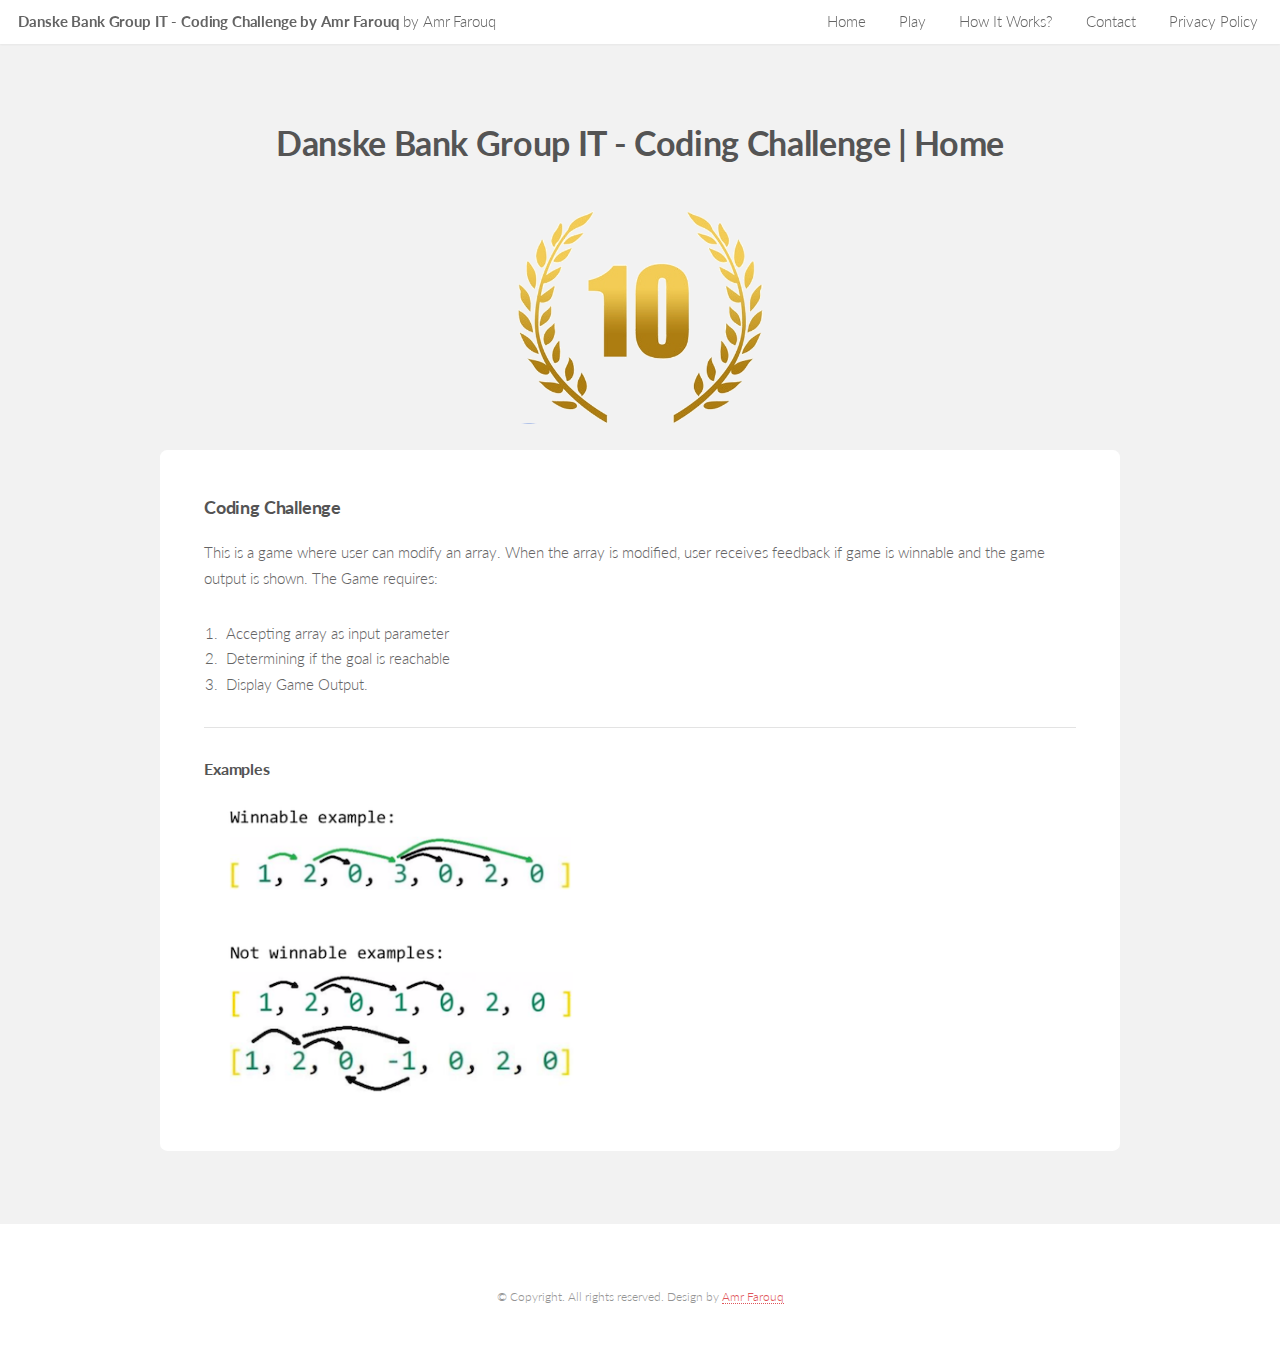
<file: index.html>
<!DOCTYPE HTML>

<html>

<head>
	<title>Home | Danske Bank Group IT - Coding Challenge by Amr Farouq</title>
	<meta http-equiv="content-type" content="text/html; charset=utf-8" />
	<meta name="description" content="" />
	<meta name="keywords" content="" />
	<!--[if lte IE 8]><script src="css/ie/html5shiv.js"></script><![endif]-->
	<script src="init/js/jquery.min.js"></script>
	<script src="init/js/jquery.dropotron.min.js"></script>
	<script src="init/js/jquery.scrollgress.min.js"></script>
	<script src="init/js/jquery.scrolly.min.js"></script>
	<script src="init/js/jquery.slidertron.min.js"></script>
	<script src="init/js/skel.min.js"></script>
	<script src="init/js/skel-layers.min.js"></script>
	<script src="init/js/init.js"></script>
	<noscript>
		<link rel="stylesheet" href="init/css/skel.css" />
		<link rel="stylesheet" href="init/css/style.css" />
		<link rel="stylesheet" href="init/css/style-xlarge.css" />
	</noscript>
	<link href="init/images/fav.png" rel="icon" />
	<!--[if lte IE 9]><link rel="stylesheet" href="css/ie/v9.css" /><![endif]-->
	<!--[if lte IE 8]><link rel="stylesheet" href="css/ie/v8.css" /><![endif]-->
</head>

<body>
  
	
	<header id="header" class="skel-layers-fixed">
		<h1><a href="index.html">Danske Bank Group IT - Coding Challenge by Amr Farouq <span>by Amr Farouq</span></a>
		</h1>
		<nav id="nav">
			<ul>
				<li><a href="index.html">Home</a></li>
				<li><a href="play.html">Play</a></li>
				<li><a href="how_it_works.html">How It Works?</a></li>
				<li><a href="contact.html">Contact</a></li>
				<li><a href="privacy_policy.html">Privacy Policy</a></li>
			</ul>
		</nav>
	</header>
	<button onclick="topFunction()" id="myTopBtn" title="Go to top">Top</button>
	<!-- Main -->
	<section id="main" class="wrapper style1">
		<header class="major">
			<h2>Danske Bank Group IT - Coding Challenge | Home</h2>
			<h3><span><img src="init/images/logo.png" alt="logo" width="250px;" /></span></h3>
		</header>
		<div class="container">


			<!-- Content -->
			<section id="content">
				<!-- Form -->
				<section>
					<h3>Coding Challenge</h3>
					<p>This is a game where user can modify an array.
						When the array is modified, user receives feedback if game is winnable and the game output is shown.
						The Game requires:</p>
					<ol class="alt">
						<li>Accepting array as input parameter</li>
						<li>Determining if the goal is reachable</li>
						<li>Display Game Output.</li>
					</ol>
					<hr />
					<h4>Examples</h4>
					<img src="init/images/example.png" alt="example" class="imgResponsive"/>
				</section>
			</section>





		</div>
	</section>

	<!-- Footer -->
	<footer id="footer">
		<span class="copyright">
			&copy; Copyright. All rights reserved. Design by <a href="https://amrfarouqa.website" target="_blank">Amr
				Farouq</a>
		</span>
	</footer>

</body>

</html>
</file>
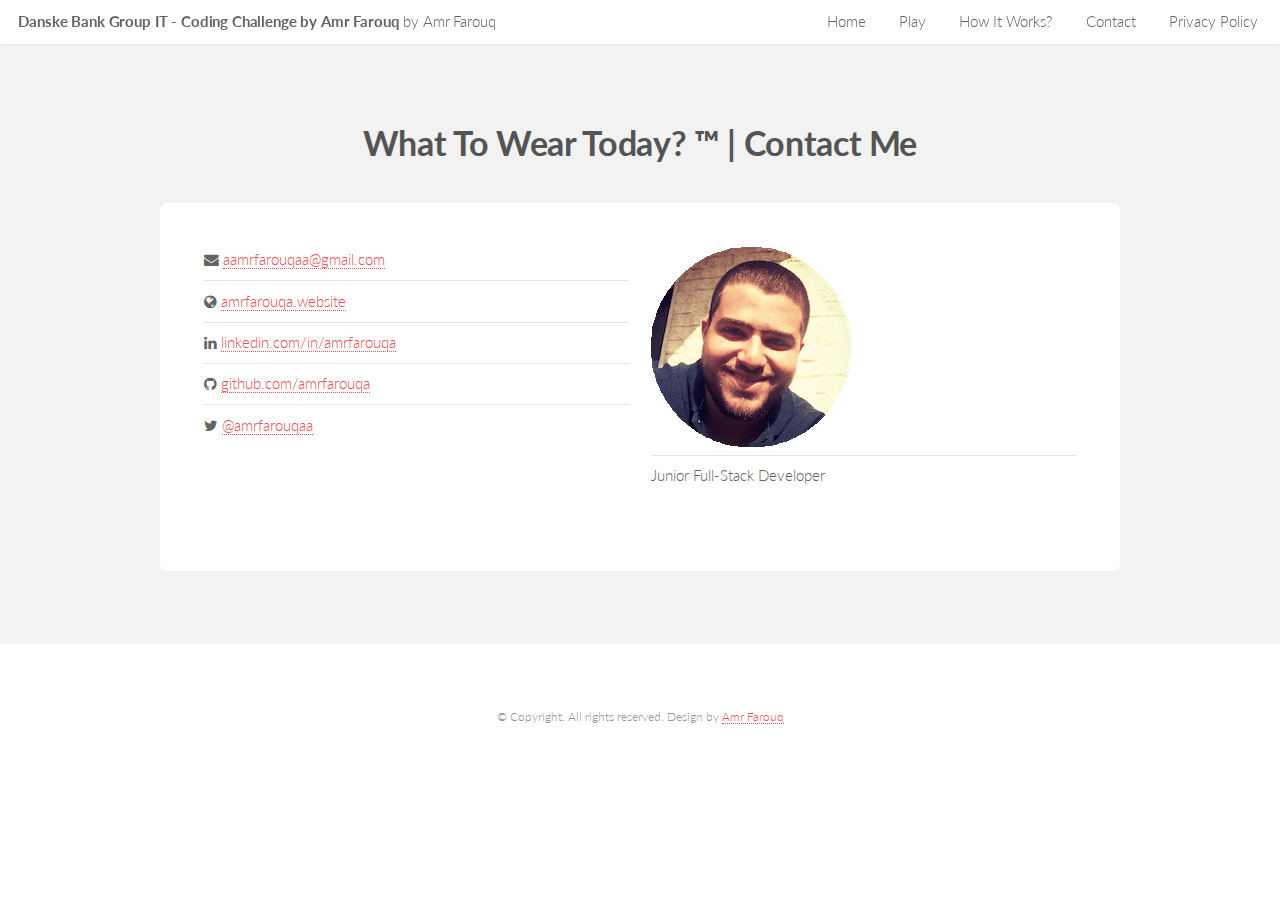
<file: contact.html>
<!DOCTYPE HTML>

<html>

<head>
	<title>Contact | | Danske Bank Group IT - Coding Challenge by Amr Farouq<</title>
	<meta http-equiv="content-type" content="text/html; charset=utf-8" />
	<meta name="description" content="" />
	<meta name="keywords" content="" />
	<!--[if lte IE 8]><script src="css/ie/html5shiv.js"></script><![endif]-->
	<script src="init/js/jquery.min.js"></script>
	<script src="init/js/jquery.dropotron.min.js"></script>
	<script src="init/js/jquery.scrollgress.min.js"></script>
	<script src="init/js/jquery.scrolly.min.js"></script>
	<script src="init/js/jquery.slidertron.min.js"></script>
	<script src="init/js/skel.min.js"></script>
	<script src="init/js/skel-layers.min.js"></script>
	<script src="init/js/init.js"></script>
	<noscript>
		<link rel="stylesheet" href="init/css/skel.css" />
		<link rel="stylesheet" href="init/css/style.css" />
		<link rel="stylesheet" href="init/css/style-xlarge.css" />
	</noscript>
	<link href="init/images/fav.png" rel="icon"/>
	<!--[if lte IE 9]><link rel="stylesheet" href="css/ie/v9.css" /><![endif]-->
	<!--[if lte IE 8]><link rel="stylesheet" href="css/ie/v8.css" /><![endif]-->
</head>

<body>

	<!-- Header -->
	<header id="header" class="skel-layers-fixed">
		<h1><a href="index.html">Danske Bank Group IT - Coding Challenge by Amr Farouq <span>by Amr Farouq</span></a></h1>
		<nav id="nav">
			<ul>
				<li><a href="index.html">Home</a></li>
				<li><a href="play.html">Play</a></li>
				<li><a href="how_it_works.html">How It Works?</a></li>
				<li><a href="contact.html">Contact</a></li>
				<li><a href="privacy_policy.html">Privacy Policy</a></li>
			</ul>
		</nav>
	</header>
	<button onclick="topFunction()" id="myTopBtn" title="Go to top">Top</button>
	<!-- Main -->
	<section id="main" class="wrapper style1">
		<header class="major">
			<h2>What To Wear Today? &trade; | Contact Me</h2>
			
		</header>
		<div class="container">

			<!-- Content -->
			<section id="content">
				<!-- Form -->
				<section>
					<div class="row">
						<div class="6u 12u(2)">
							<ul class="alt">
								<li class="email"><i class="fa fa-envelope"></i>  <a href="mailto:aamrfarouqaa@gmail.com"> aamrfarouqaa@gmail.com</a></li>          
	                    		<li class="website"><i class="fa fa-globe"></i>  <a href="http://amrfarouqa.website/" target="_blank"> amrfarouqa.website</a></li>
	                    		<li class="linkedin"><i class="fa fa-linkedin"></i>  <a href="https://www.linkedin.com/in/amrfarouqa/" target="_blank"> linkedin.com/in/amrfarouqa</a></li>
	                    		<li class="github"><i class="fa fa-github"></i>  <a href="https://github.com/amrfarouqa" target="_blank"> github.com/amrfarouqa</a></li>
	                    		<li class="twitter"><i class="fa fa-twitter"></i>  <a href="https://twitter.com/amrfarouqaa" target="_blank"> @amrfarouqaa</a></li>
							</ul>
						</div>
						<div class="6u 12u(2)">
							<ul class="alt">
								<img class="profile" src="init/images/profile.gif" alt="" />
								<li>Junior Full-Stack Developer</li>
							</ul>
						</div>
					</div>
				</section>
			</section>
		</div>
	</section>


	<!-- Footer -->
	<footer id="footer">
		<span class="copyright">
			&copy; Copyright. All rights reserved. Design by <a href="https://amrfarouqa.website" target="_blank">Amr
				Farouq</a>
		</span>
	</footer>

</body>

</html>
</file>
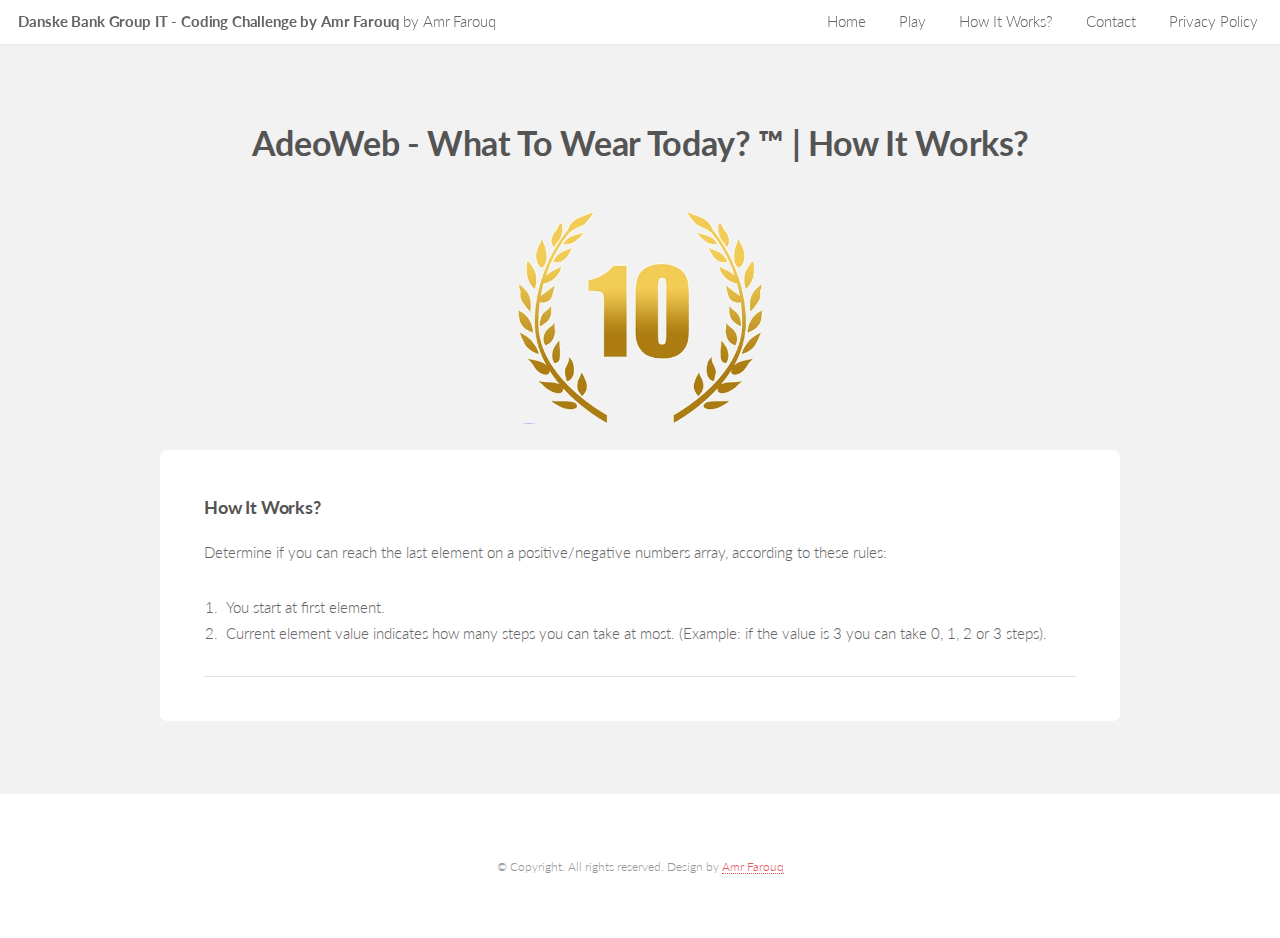
<file: how_it_works.html>
<!DOCTYPE HTML>

<html>

<head>
	<title>How It Works? | Danske Bank Group IT - Coding Challenge by Amr Farouq<</title>
	<meta http-equiv="content-type" content="text/html; charset=utf-8" />
	<meta name="description" content="" />
	<meta name="keywords" content="" />
	<!--[if lte IE 8]><script src="css/ie/html5shiv.js"></script><![endif]-->
	<script src="init/js/jquery.min.js"></script>
	<script src="init/js/jquery.dropotron.min.js"></script>
	<script src="init/js/jquery.scrollgress.min.js"></script>
	<script src="init/js/jquery.scrolly.min.js"></script>
	<script src="init/js/jquery.slidertron.min.js"></script>
	<script src="init/js/skel.min.js"></script>
	<script src="init/js/skel-layers.min.js"></script>
	<script src="init/js/init.js"></script>
	<noscript>
		<link rel="stylesheet" href="init/css/skel.css" />
		<link rel="stylesheet" href="init/css/style.css" />
		<link rel="stylesheet" href="init/css/style-xlarge.css" />
	</noscript>
	<link href="init/images/fav.png" rel="icon" />
	<!--[if lte IE 9]><link rel="stylesheet" href="css/ie/v9.css" /><![endif]-->
	<!--[if lte IE 8]><link rel="stylesheet" href="css/ie/v8.css" /><![endif]-->
</head>

<body>

	<!-- Header -->
	<header id="header" class="skel-layers-fixed">
		<h1><a href="index.html">Danske Bank Group IT - Coding Challenge by Amr Farouq <span>by Amr Farouq</span></a>
		</h1>
		<nav id="nav">
			<ul>
				<li><a href="index.html">Home</a></li>
				<li><a href="play.html">Play</a></li>
				<li><a href="how_it_works.html">How It Works?</a></li>
				<li><a href="contact.html">Contact</a></li>
				<li><a href="privacy_policy.html">Privacy Policy</a></li>
			</ul>
		</nav>
	</header>
	<button onclick="topFunction()" id="myTopBtn" title="Go to top">Top</button>
	<!-- Main -->
	<section id="main" class="wrapper style1">
		<header class="major">
			<h2>AdeoWeb - What To Wear Today? &trade; | How It Works?</h2>
			<h3><span><img src="init/images/logo.png" alt="logo" width="250px;" /></span></h3>
		</header>
		<div class="container">

			<!-- Content -->
			<section id="content">
				<!-- Form -->
				<section>
					<h3>How It Works?</h3>
					<p>Determine if you can reach the last element on a positive/negative numbers array, according to
						these rules:</p>
					<ol class="alt">
						<li>You start at first element.</li>
						<li>Current element value indicates how many steps you can take at most.
							(Example: if the value is 3 you can take 0, 1, 2 or 3 steps).</li>
					</ol>
					<hr />
				</section>
			</section>

		</div>
	</section>

	<!-- Footer -->
	<footer id="footer">
		<span class="copyright">
			&copy; Copyright. All rights reserved. Design by <a href="https://amrfarouqa.website" target="_blank">Amr
				Farouq</a>
		</span>
	</footer>

</body>

</html>
</file>
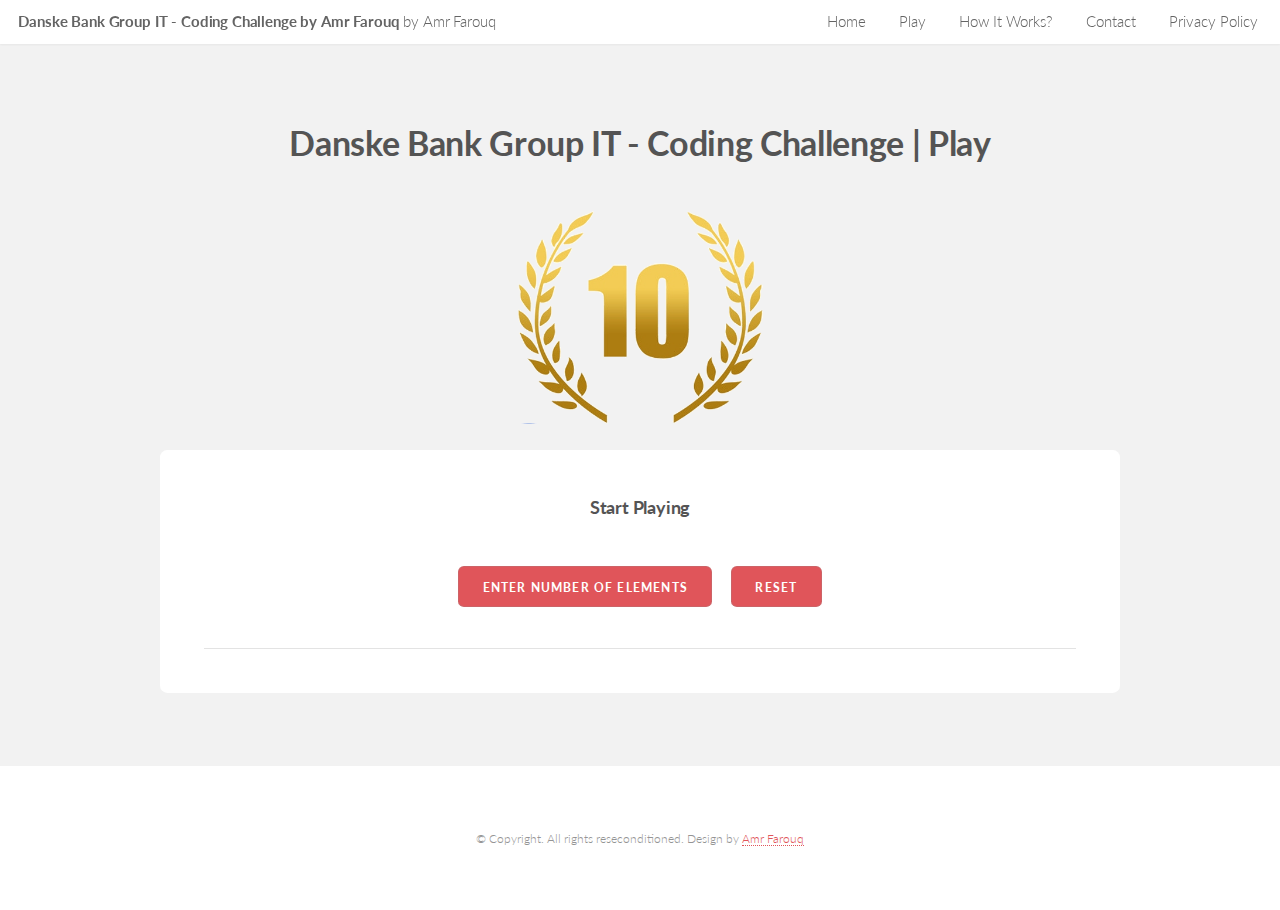
<file: play.html>
<!DOCTYPE HTML>

<html>

<head>
	<title>Play | Danske Bank Group IT - Coding Challenge by Amr Farouq</title>
	<meta http-equiv="content-type" content="text/html; charset=utf-8" />
	<meta name="description" content="" />
	<meta name="keywords" content="" />
	<!--[if lte IE 8]><script src="css/ie/html5shiv.js"></script><![endif]-->
	<script src="init/js/jquery.min.js"></script>
	<script src="init/js/jquery.dropotron.min.js"></script>
	<script src="init/js/jquery.scrollgress.min.js"></script>
	<script src="init/js/jquery.scrolly.min.js"></script>
	<script src="init/js/jquery.slidertron.min.js"></script>
	<script src="init/js/skel.min.js"></script>
	<script src="init/js/skel-layers.min.js"></script>
	<script src="init/js/init.js"></script>
	<noscript>
		<link rel="stylesheet" href="init/css/skel.css" />
		<link rel="stylesheet" href="init/css/style.css" />
		<link rel="stylesheet" href="init/css/style-xlarge.css" />
	</noscript>
	<link href="init/images/fav.png" rel="icon" />
	<!--[if lte IE 9]><link rel="stylesheet" href="css/ie/v9.css" /><![endif]-->
	<!--[if lte IE 8]><link rel="stylesheet" href="css/ie/v8.css" /><![endif]-->
</head>

<body>

	<!-- Header -->
	<header id="header" class="skel-layers-fixed">
		<h1><a href="index.html">Danske Bank Group IT - Coding Challenge by Amr Farouq <span>by Amr Farouq</span></a>
		</h1>
		<nav id="nav">
			<ul>
				<li><a href="index.html">Home</a></li>
				<li><a href="play.html">Play</a></li>
				<li><a href="how_it_works.html">How It Works?</a></li>
				<li><a href="contact.html">Contact</a></li>
				<li><a href="privacy_policy.html">Privacy Policy</a></li>
			</ul>
		</nav>
	</header>
	<button onclick="topFunction()" id="myTopBtn" title="Go to top">Top</button>
	<!-- Main -->
	<section id="main" class="wrapper style1">
		<header class="major">
			<h2>Danske Bank Group IT - Coding Challenge | Play</h2>
			<h3><span><img src="init/images/logo.png" alt="logo" width="250px;" /></span></h3>
		</header>
		<div class="container">

			<!-- Content -->
			<section id="content">
				<!-- Form -->
				<section>
					<h3 style="text-align: center;">Start Playing</h3>
					<br>

					<ul class="actions" id="homeButtons">
                        <li><a onclick="enterNumberOfElementsFunc()" class="button special fit">Enter Number of Elements
							</a></li>
                        <li><a onclick="resetNumbers()" class="button special fit">Reset</a></li>
                    </ul>

					<p id="results"></p>

					<ul class="actions" id="buttonStartID" style="display: none;">
						<li><a onclick="buttonStartClicked()" class="button special fit">Start</a></li>
					</ul>

					<p id="GameFinalResults" style="display: none;"></p>

					<hr />
				</section>
			</section>

		</div>
	</section>

	<!-- Footer -->
	<footer id="footer">
		<span class="copyright">
			&copy; Copyright. All rights reseconditioned. Design by <a href="https://amrfarouqa.website"
				target="_blank">Amr
				Farouq</a>
		</span>
	</footer>

	<script>
		function enterNumberOfElementsFunc() {
			var messageNumber = prompt("Please enter number of elements to play with:", "7");
			if (messageNumber == null || messageNumber == "") {
				alert("User cancelled the Prompt!");
				document.getElementById("results").innerHTML = "";
			} else if (!isNaN(messageNumber) && checkValueForPrompt(messageNumber)) {
				document.getElementById("results").innerHTML = "";
				for (var i = 0; i < messageNumber; i++) {
					var br = document.createElement("br");
					var inputVar = document.createElement("INPUT");
					inputVar.setAttribute("type", "number");
					inputVar.setAttribute("placeholder", "Enter Number...");
					inputVar.addEventListener("focusout", checkValue);
					document.getElementById("results").appendChild(inputVar);
					document.getElementById("results").appendChild(br);
				}
				document.getElementById("buttonStartID").style.display = "block";

			} else {
				alert("Error!");
				document.getElementById("results").innerHTML = "";
			}
		}

		function resetNumbers() {
			document.getElementById("results").innerHTML = "";
			document.getElementById("buttonStartID").style.display = "none";
			document.getElementById("GameFinalResults").style.display = "none";
		}

		function checkValueForPrompt(val) {
			var regex = /^[1-9]\d*$/;
			if (!val.match(regex)) {
				return false;
			} else {
				return true;
			}
		}

		function checkValue(e) {
			var regex = /^-?\d+$/;
			var x = e.target.value;

			if (!x.match(regex)) {
				alert("Must Input Integer Numbers");
				resetNumbers();
			}
		}

		function buttonStartClicked() {
			var inputNumbersArray = [];
			var currentPosition = 0;

			var allInputs = document.getElementsByTagName("input");
			for (var i = 0; i < allInputs.length; i++) {
				inputNumbersArray.push(allInputs[i].value);
			}

			if (solve(currentPosition, inputNumbersArray)) {
				alert("Goal is Reachable");
				var br = document.createElement("br");
				var arraySize = document.createElement("p");
				var arrayElements = document.createElement("p");
				var condition = document.createElement("p");
				condition.innerHTML= "Goal is Winnable";
				arraySize.innerHTML = "Array Size: " + inputNumbersArray.length;
				arrayElements.innerHTML = "Array Elements: " + JSON.stringify(inputNumbersArray);
				document.getElementById("GameFinalResults").style.display = "block";
				document.getElementById("GameFinalResults").append(condition);
				document.getElementById("GameFinalResults").append(arraySize);
				document.getElementById("GameFinalResults").append(arrayElements);
				
			} else {
				alert("Goal is Un-Reachable");
				document.getElementById("GameFinalResults").style.display = "block";
				document.getElementById("GameFinalResults").innerHTML = "Goal is Not Winnable";
			}
		}

		function solve(currentPositionValue, inputNumbersArrayValues) {

			if (currentPositionValue == inputNumbersArrayValues.length - 1) {
				return true;
			}

			if (inputNumbersArrayValues[currentPositionValue] == 0) {
				return false;
			}

			condition = false;
			var minSteps = 0;

			for (var jump = 1; jump <= inputNumbersArrayValues[currentPositionValue]; jump++) {

				if (currentPositionValue + jump < inputNumbersArrayValues.length) {

					minSteps++;

					condition = condition || solve(currentPositionValue + jump, inputNumbersArrayValues);

				}
			}
			return condition;
		}





	</script>


</body>

</html>
</file>
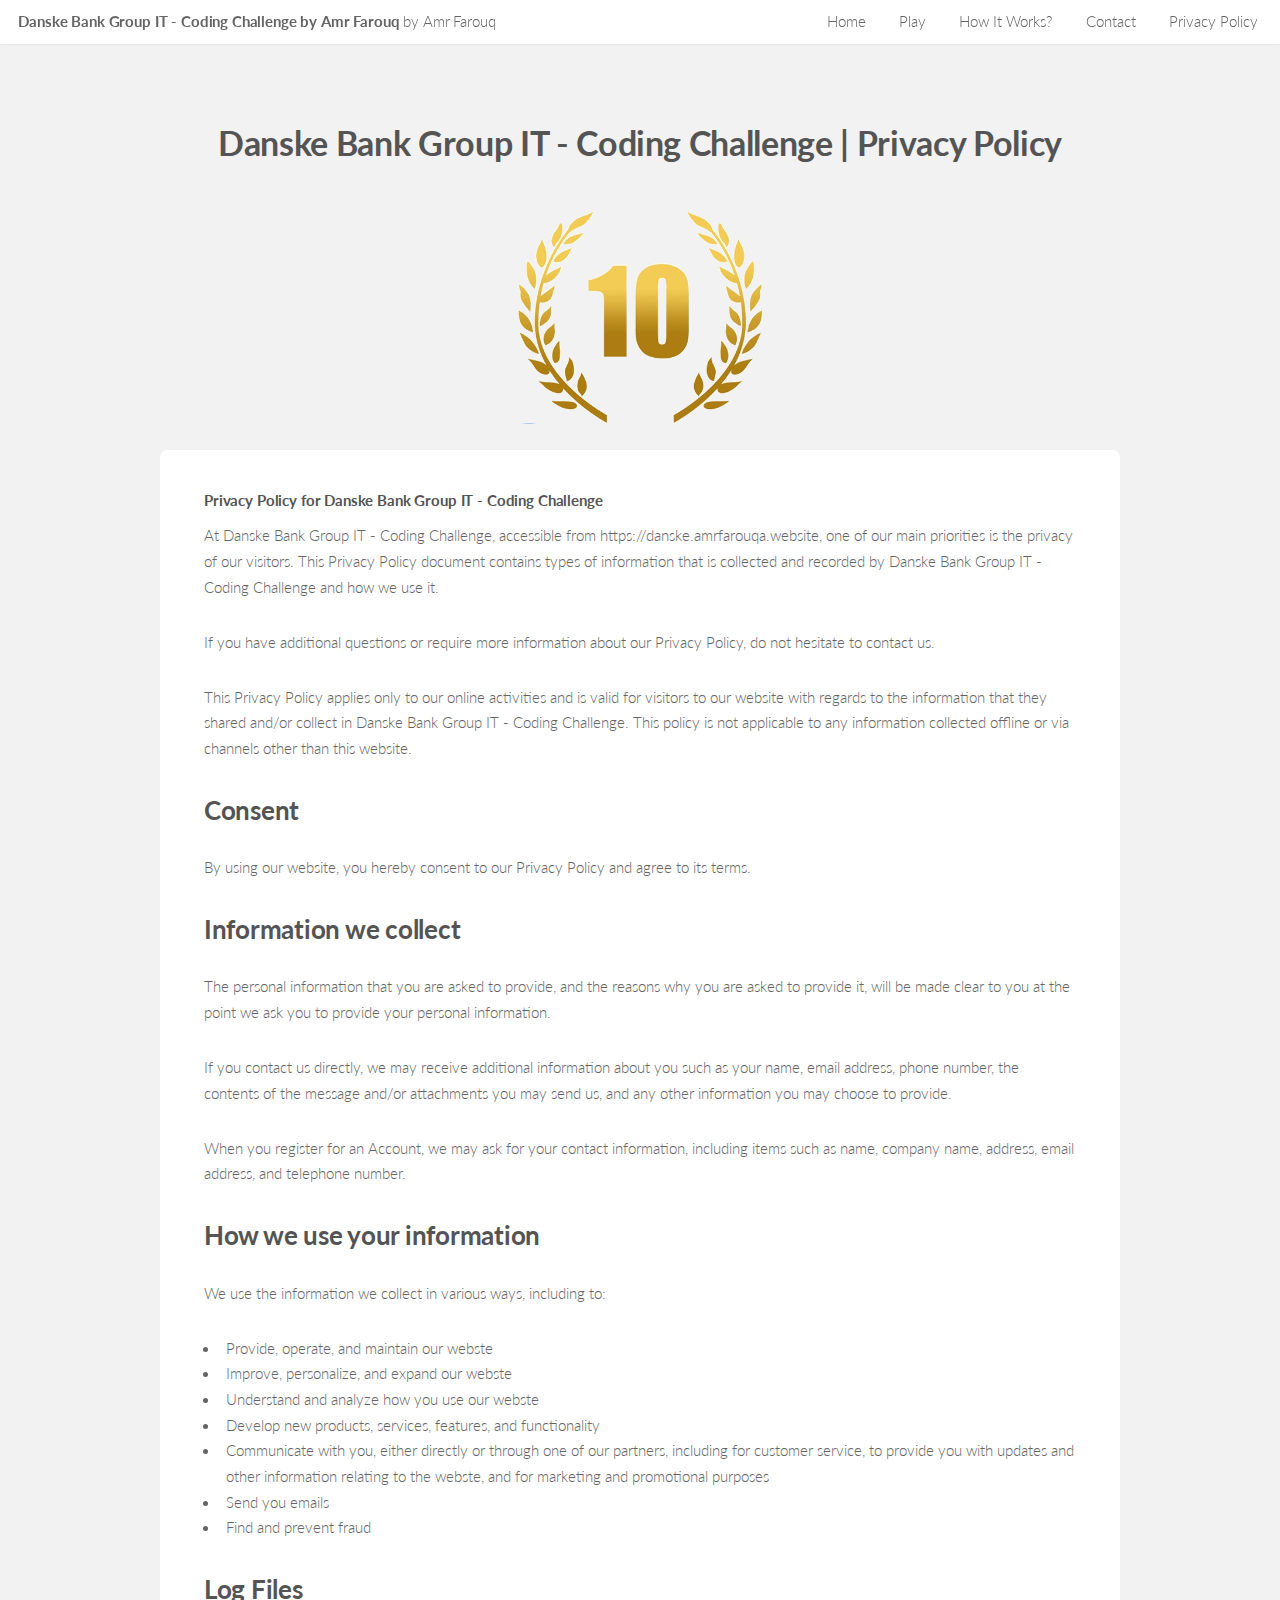
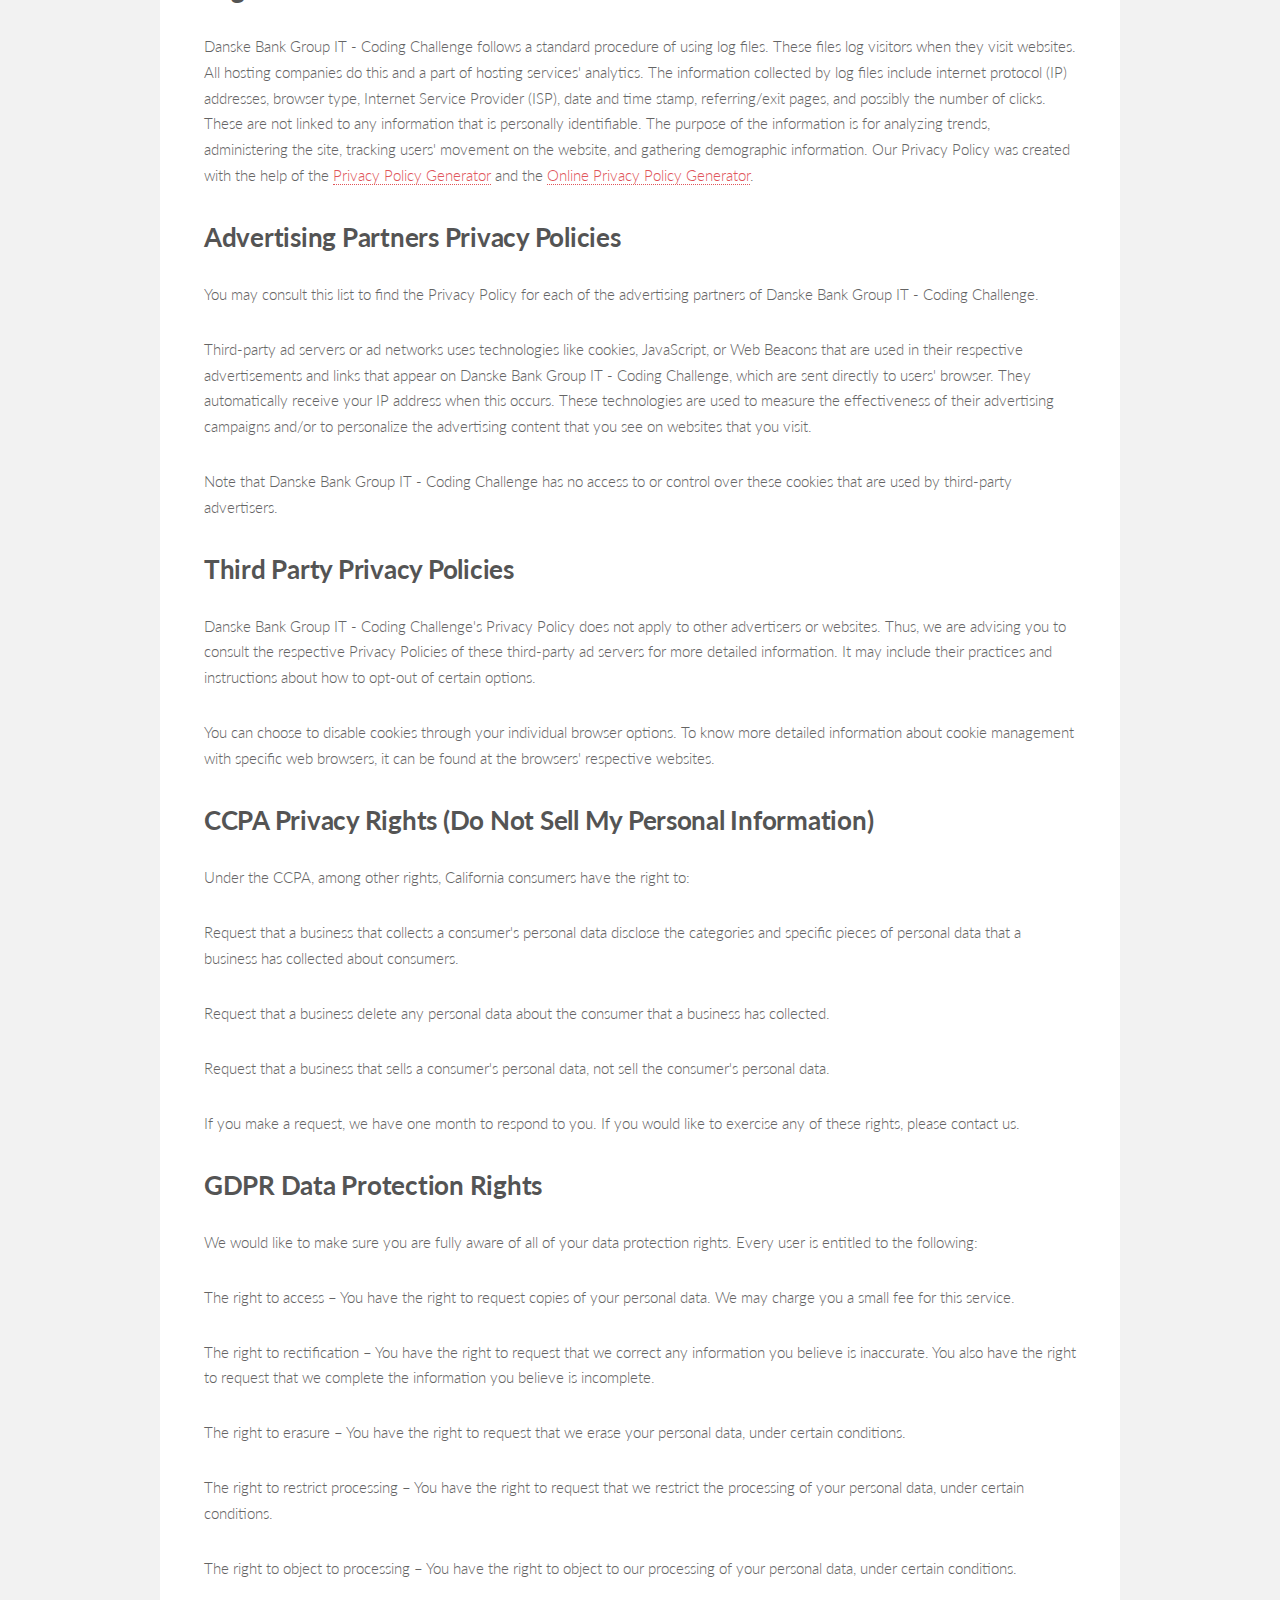
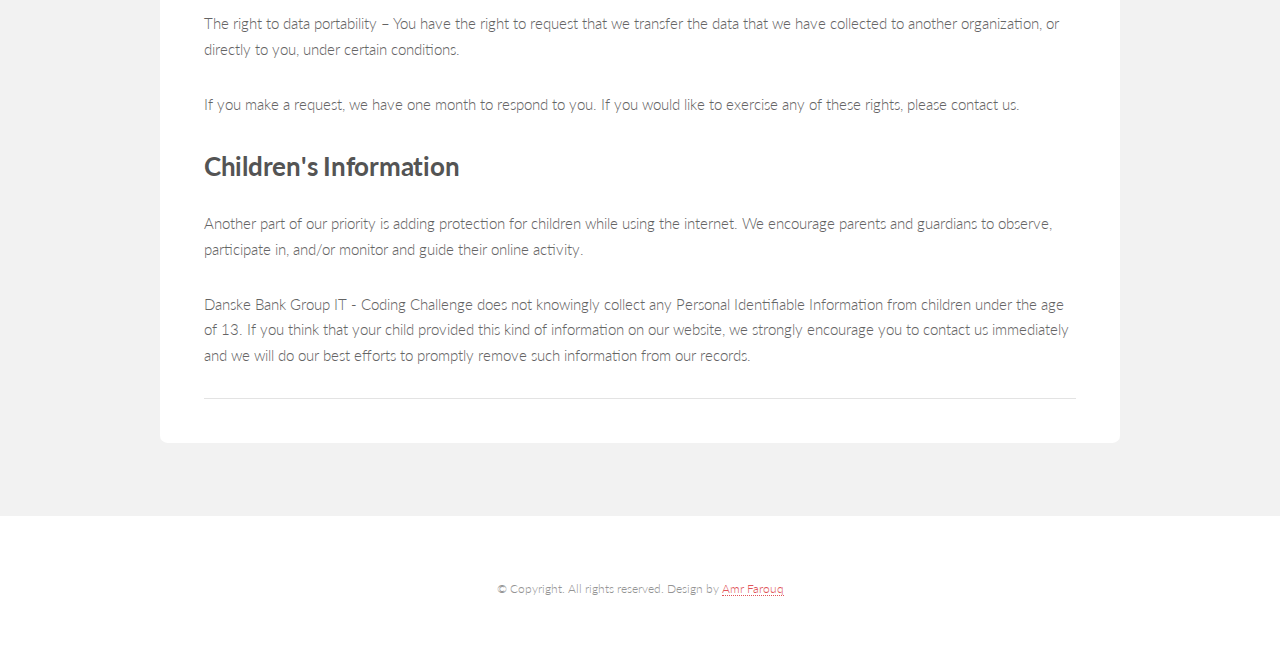
<file: privacy_policy.html>
<!DOCTYPE HTML>

<html>

<head>
	<title>Privacy | Danske Bank Group IT - Coding Challenge by Amr Farouq</title>
	<meta http-equiv="content-type" content="text/html; charset=utf-8" />
	<meta name="description" content="" />
	<meta name="keywords" content="" />
	<!--[if lte IE 8]><script src="css/ie/html5shiv.js"></script><![endif]-->
	<script src="init/js/jquery.min.js"></script>
	<script src="init/js/jquery.dropotron.min.js"></script>
	<script src="init/js/jquery.scrollgress.min.js"></script>
	<script src="init/js/jquery.scrolly.min.js"></script>
	<script src="init/js/jquery.slidertron.min.js"></script>
	<script src="init/js/skel.min.js"></script>
	<script src="init/js/skel-layers.min.js"></script>
	<script src="init/js/init.js"></script>
	<noscript>
		<link rel="stylesheet" href="init/css/skel.css" />
		<link rel="stylesheet" href="init/css/style.css" />
		<link rel="stylesheet" href="init/css/style-xlarge.css" />
	</noscript>
	<link href="init/images/fav.png" rel="icon" />
	<!--[if lte IE 9]><link rel="stylesheet" href="css/ie/v9.css" /><![endif]-->
	<!--[if lte IE 8]><link rel="stylesheet" href="css/ie/v8.css" /><![endif]-->
</head>

<body>

	<!-- Header -->
	<header id="header" class="skel-layers-fixed">
		<h1><a href="index.html">Danske Bank Group IT - Coding Challenge by Amr Farouq <span>by Amr Farouq</span></a>
		</h1>
		<nav id="nav">
			<ul>
				<li><a href="index.html">Home</a></li>
				<li><a href="play.html">Play</a></li>
				<li><a href="how_it_works.html">How It Works?</a></li>
				<li><a href="contact.html">Contact</a></li>
				<li><a href="privacy_policy.html">Privacy Policy</a></li>
			</ul>
		</nav>
	</header>
	<button onclick="topFunction()" id="myTopBtn" title="Go to top">Top</button>
	<!-- Main -->
	<section id="main" class="wrapper style1">
		<header class="major">
			<h2>Danske Bank Group IT - Coding Challenge | Privacy Policy</h2>
			<h3><span><img src="init/images/logo.png" alt="logo" width="250px;" /></span></h3>
		</header>
		<div class="container">

			<!-- Content -->
			<section id="content">
				<!-- Form -->
				<section>	
					<h1>Privacy Policy for Danske Bank Group IT - Coding Challenge</h1>

					<p>At Danske Bank Group IT - Coding Challenge, accessible from https://danske.amrfarouqa.website,
						one of our main priorities is the privacy of our visitors. This Privacy Policy document contains
						types of information that is collected and recorded by Danske Bank Group IT - Coding Challenge
						and how we use it.</p>

					<p>If you have additional questions or require more information about our Privacy Policy, do not
						hesitate to contact us.</p>

					<p>This Privacy Policy applies only to our online activities and is valid for visitors to our
						website with regards to the information that they shared and/or collect in Danske Bank Group IT
						- Coding Challenge. This policy is not applicable to any information collected offline or via
						channels other than this website.</p>

					<h2>Consent</h2>

					<p>By using our website, you hereby consent to our Privacy Policy and agree to its terms.</p>

					<h2>Information we collect</h2>

					<p>The personal information that you are asked to provide, and the reasons why you are asked to
						provide it, will be made clear to you at the point we ask you to provide your personal
						information.</p>
					<p>If you contact us directly, we may receive additional information about you such as your name,
						email address, phone number, the contents of the message and/or attachments you may send us, and
						any other information you may choose to provide.</p>
					<p>When you register for an Account, we may ask for your contact information, including items such
						as name, company name, address, email address, and telephone number.</p>

					<h2>How we use your information</h2>

					<p>We use the information we collect in various ways, including to:</p>

					<ul>
						<li>Provide, operate, and maintain our webste</li>
						<li>Improve, personalize, and expand our webste</li>
						<li>Understand and analyze how you use our webste</li>
						<li>Develop new products, services, features, and functionality</li>
						<li>Communicate with you, either directly or through one of our partners, including for customer
							service, to provide you with updates and other information relating to the webste, and for
							marketing and promotional purposes</li>
						<li>Send you emails</li>
						<li>Find and prevent fraud</li>
					</ul>

					<h2>Log Files</h2>

					<p>Danske Bank Group IT - Coding Challenge follows a standard procedure of using log files. These
						files log visitors when they visit websites. All hosting companies do this and a part of hosting
						services' analytics. The information collected by log files include internet protocol (IP)
						addresses, browser type, Internet Service Provider (ISP), date and time stamp, referring/exit
						pages, and possibly the number of clicks. These are not linked to any information that is
						personally identifiable. The purpose of the information is for analyzing trends, administering
						the site, tracking users' movement on the website, and gathering demographic information. Our
						Privacy Policy was created with the help of the <a
							href="https://www.privacypolicygenerator.info">Privacy Policy Generator</a> and the <a
							href="https://www.privacypolicyonline.com/privacy-policy-generator/">Online Privacy Policy
							Generator</a>.</p>




					<h2>Advertising Partners Privacy Policies</h2>

					<P>You may consult this list to find the Privacy Policy for each of the advertising partners of
						Danske Bank Group IT - Coding Challenge.</p>

					<p>Third-party ad servers or ad networks uses technologies like cookies, JavaScript, or Web Beacons
						that are used in their respective advertisements and links that appear on Danske Bank Group IT -
						Coding Challenge, which are sent directly to users' browser. They automatically receive your IP
						address when this occurs. These technologies are used to measure the effectiveness of their
						advertising campaigns and/or to personalize the advertising content that you see on websites
						that you visit.</p>

					<p>Note that Danske Bank Group IT - Coding Challenge has no access to or control over these cookies
						that are used by third-party advertisers.</p>

					<h2>Third Party Privacy Policies</h2>

					<p>Danske Bank Group IT - Coding Challenge's Privacy Policy does not apply to other advertisers or
						websites. Thus, we are advising you to consult the respective Privacy Policies of these
						third-party ad servers for more detailed information. It may include their practices and
						instructions about how to opt-out of certain options. </p>

					<p>You can choose to disable cookies through your individual browser options. To know more detailed
						information about cookie management with specific web browsers, it can be found at the browsers'
						respective websites.</p>

					<h2>CCPA Privacy Rights (Do Not Sell My Personal Information)</h2>

					<p>Under the CCPA, among other rights, California consumers have the right to:</p>
					<p>Request that a business that collects a consumer's personal data disclose the categories and
						specific pieces of personal data that a business has collected about consumers.</p>
					<p>Request that a business delete any personal data about the consumer that a business has
						collected.</p>
					<p>Request that a business that sells a consumer's personal data, not sell the consumer's personal
						data.</p>
					<p>If you make a request, we have one month to respond to you. If you would like to exercise any of
						these rights, please contact us.</p>

					<h2>GDPR Data Protection Rights</h2>

					<p>We would like to make sure you are fully aware of all of your data protection rights. Every user
						is entitled to the following:</p>
					<p>The right to access – You have the right to request copies of your personal data. We may charge
						you a small fee for this service.</p>
					<p>The right to rectification – You have the right to request that we correct any information you
						believe is inaccurate. You also have the right to request that we complete the information you
						believe is incomplete.</p>
					<p>The right to erasure – You have the right to request that we erase your personal data, under
						certain conditions.</p>
					<p>The right to restrict processing – You have the right to request that we restrict the processing
						of your personal data, under certain conditions.</p>
					<p>The right to object to processing – You have the right to object to our processing of your
						personal data, under certain conditions.</p>
					<p>The right to data portability – You have the right to request that we transfer the data that we
						have collected to another organization, or directly to you, under certain conditions.</p>
					<p>If you make a request, we have one month to respond to you. If you would like to exercise any of
						these rights, please contact us.</p>

					<h2>Children's Information</h2>

					<p>Another part of our priority is adding protection for children while using the internet. We
						encourage parents and guardians to observe, participate in, and/or monitor and guide their
						online activity.</p>

					<p>Danske Bank Group IT - Coding Challenge does not knowingly collect any Personal Identifiable
						Information from children under the age of 13. If you think that your child provided this kind
						of information on our website, we strongly encourage you to contact us immediately and we will
						do our best efforts to promptly remove such information from our records.</p>
					<hr />
				</section>
			</section>

		</div>
	</section>

	<!-- Footer -->
	<footer id="footer">
		<span class="copyright">
			&copy; Copyright. All rights reserved. Design by <a href="https://amrfarouqa.website" target="_blank">Amr
				Farouq</a>
		</span>
	</footer>

</body>

</html>
</file>
<file: init/css/style-xlarge.css>
/*
	Drift by Pixelarity
	pixelarity.com @pixelarity
	License: pixelarity.com/license
*/

/* Basic */

	body, input, select, textarea {
		font-size: 12pt;
	}

/* Banner */

	#banner {
		padding: 12em 0;
	}
</file>
<file: init/css/skel.css>
/* Resets (http://meyerweb.com/eric/tools/css/reset/ | v2.0 | 20110126 | License: none (public domain)) */

	html,body,div,span,applet,object,iframe,h1,h2,h3,h4,h5,h6,p,blockquote,pre,a,abbr,acronym,address,big,cite,code,del,dfn,em,img,ins,kbd,q,s,samp,small,strike,strong,sub,sup,tt,var,b,u,i,center,dl,dt,dd,ol,ul,li,fieldset,form,label,legend,table,caption,tbody,tfoot,thead,tr,th,td,article,aside,canvas,details,embed,figure,figcaption,footer,header,hgroup,menu,nav,output,ruby,section,summary,time,mark,audio,video{margin:0;padding:0;border:0;font-size:100%;font:inherit;vertical-align:baseline;}article,aside,details,figcaption,figure,footer,header,hgroup,menu,nav,section{display:block;}body{line-height:1;}ol,ul{list-style:none;}blockquote,q{quotes:none;}blockquote:before,blockquote:after,q:before,q:after{content:'';content:none;}table{border-collapse:collapse;border-spacing:0;}body{-webkit-text-size-adjust:none}

/* Box Model */

	*, *:before, *:after {
		-moz-box-sizing: border-box;
		-webkit-box-sizing: border-box;
		box-sizing: border-box;
	}

/* Container */

	body {
		/* min-width: (containers) */
		min-width: 1200px;
	}

	.container {
		margin-left: auto;
		margin-right: auto;
		
		/* width: (containers) */
		width: 1200px;
	}

	/* Modifiers */

		/* 125% */
			.container.\31 25\25 {
				width: 100%;
				
				/* max-width: (containers * 1.25) */
				max-width: 1500px;

				/* min-width: (containers) */
				min-width: 1200px;
			}

		/* 75% */
			.container.\37 5\25 {
				
				/* width: (containers * 0.75) */
				width: 900px;

			}

		/* 50% */
			.container.\35 0\25 {
				
				/* width: (containers * 0.50) */
				width: 600px;

			}

		/* 25% */
			.container.\32 5\25 {
				
				/* width: (containers * 0.25) */
				width: 300px;

			}

/* Grid */

	.row {
		border-bottom: solid 1px transparent;
	}
	
	.row > * {
		float: left;
	}
	
	.row:after, .row:before {
		content: '';
		display: block;
		clear: both;
		height: 0;
	}
	
	.row.uniform > * > :first-child {
		margin-top: 0;
	}
	
	.row.uniform > * > :last-child {
		margin-bottom: 0;
	}

	/* Gutters */

		/* Normal */
		
			.row > * {
				/* padding: (gutters.horizontal) 0 0 (gutters.vertical) */
				padding: 0 0 0 2em;
			}

			.row {
				/* margin: -(gutters.horizontal) 0 0 -(gutters.vertical) */
				margin: 0 0 0 -2em;
			}
			
			.row.uniform > * {
				/* padding: (gutters.vertical) 0 0 (gutters.vertical) */
				padding: 2em 0 0 2em;
			}

			.row.uniform {
				/* margin: -(gutters.vertical) 0 0 -(gutters.vertical) */
				margin: -2em 0 0 -2em;
			}
			
		/* 200% */
		
			.row.\32 00\25 > * {
				/* padding: (gutters.horizontal) 0 0 (gutters.vertical) */
				padding: 0 0 0 4em;
			}

			.row.\32 00\25 {
				/* margin: -(gutters.horizontal) 0 0 -(gutters.vertical) */
				margin: 0 0 0 -4em;
			}

			.row.uniform.\32 00\25 > * {
				/* padding: (gutters.vertical) 0 0 (gutters.vertical) */
				padding: 4em 0 0 4em;
			}

			.row.uniform.\32 00\25 {
				/* margin: -(gutters.vertical) 0 0 -(gutters.vertical) */
				margin: -4em 0 0 -4em;
			}

		/* 150% */
		
			.row.\31 50\25 > * {
				/* padding: (gutters.horizontal) 0 0 (gutters.vertical) */
				padding: 0 0 0 1.5em;
			}

			.row.\31 50\25 {
				/* margin: -(gutters.horizontal) 0 0 -(gutters.vertical) */
				margin: 0 0 0 -1.5em;
			}

			.row.uniform.\31 50\25 > * {
				/* padding: (gutters.vertical) 0 0 (gutters.vertical) */
				padding: 1.5em 0 0 1.5em;
			}

			.row.uniform.\31 50\25 {
				/* margin: -(gutters.vertical) 0 0 -(gutters.vertical) */
				margin: -1.5em 0 0 -1.5em;
			}

		/* 50% */
		
			.row.\35 0\25 > * {
				/* padding: (gutters.horizontal) 0 0 (gutters.vertical) */
				padding: 0 0 0 1em;
			}

			.row.\35 0\25 {
				/* margin: -(gutters.horizontal) 0 0 -(gutters.vertical) */
				margin: 0 0 0 -1em;
			}

			.row.uniform.\35 0\25 > * {
				/* padding: (gutters.vertical) 0 0 (gutters.vertical) */
				padding: 1em 0 0 1em;
			}

			.row.uniform.\35 0\25 {
				/* margin: -(gutters.vertical) 0 0 -(gutters.vertical) */
				margin: -1em 0 0 -1em;
			}

		/* 25% */
		
			.row.\32 5\25 > * {
				/* padding: (gutters.horizontal) 0 0 (gutters.vertical) */
				padding: 0 0 0 0.5em;
			}

			.row.\32 5\25 {
				/* margin: -(gutters.horizontal) 0 0 -(gutters.vertical) */
				margin: 0 0 0 -0.5em;
			}

			.row.uniform.\32 5\25 > * {
				/* padding: (gutters.vertical) 0 0 (gutters.vertical) */
				padding: 0.5em 0 0 0.5em;
			}

			.row.uniform.\32 5\25 {
				/* margin: -(gutters.vertical) 0 0 -(gutters.vertical) */
				margin: -0.5em 0 0 -0.5em;
			}

		/* 0% */
		
			.row.\30 \25 > * {
				/* padding: (gutters.horizontal) 0 0 (gutters.vertical) */
				padding: 0;
			}

			.row.\30 \25 {
				/* margin: -(gutters.horizontal) 0 0 -(gutters.vertical) */
				margin: 0;
			}

	/* Cells */

		.\31 2u, .\31 2u\24, .\31 2u\28 1\29, .\31 2u\24\28 1\29 { width: 100%; clear: none; }
		.\31 1u, .\31 1u\24, .\31 1u\28 1\29, .\31 1u\24\28 1\29 { width: 91.6666666667%; clear: none; }
		.\31 0u, .\31 0u\24, .\31 0u\28 1\29, .\31 0u\24\28 1\29 { width: 83.3333333333%; clear: none; }
		.\39 u, .\39 u\24, .\39 u\28 1\29, .\39 u\24\28 1\29 { width: 75%; clear: none; }
		.\38 u, .\38 u\24, .\38 u\28 1\29, .\38 u\24\28 1\29 { width: 66.6666666667%; clear: none; }
		.\37 u, .\37 u\24, .\37 u\28 1\29, .\37 u\24\28 1\29 { width: 58.3333333333%; clear: none; }
		.\36 u, .\36 u\24, .\36 u\28 1\29, .\36 u\24\28 1\29 { width: 50%; clear: none; }
		.\35 u, .\35 u\24, .\35 u\28 1\29, .\35 u\24\28 1\29 { width: 41.6666666667%; clear: none; }
		.\34 u, .\34 u\24, .\34 u\28 1\29, .\34 u\24\28 1\29 { width: 33.3333333333%; clear: none; }
		.\33 u, .\33 u\24, .\33 u\28 1\29, .\33 u\24\28 1\29 { width: 25%; clear: none; }
		.\32 u, .\32 u\24, .\32 u\28 1\29, .\32 u\24\28 1\29 { width: 16.6666666667%; clear: none; }
		.\31 u, .\31 u\24, .\31 u\28 1\29, .\31 u\24\28 1\29 { width: 8.3333333333%; clear: none; }

		.\31 2u\24 + *, .\31 2u\24\28 1\29 + *,
		.\31 1u\24 + *, .\31 1u\24\28 1\29 + *,
		.\31 0u\24 + *, .\31 0u\24\28 1\29 + *,
		.\39 u\24 + *, .\39 u\24\28 1\29 + *,
		.\38 u\24 + *, .\38 u\24\28 1\29 + *,
		.\37 u\24 + *, .\37 u\24\28 1\29 + *,
		.\36 u\24 + *, .\36 u\24\28 1\29 + *,
		.\35 u\24 + *, .\35 u\24\28 1\29 + *,
		.\34 u\24 + *, .\34 u\24\28 1\29 + *,
		.\33 u\24 + *, .\33 u\24\28 1\29 + *,
		.\32 u\24 + *, .\32 u\24\28 1\29 + *,
		.\31 u\24  + *,  .\31 u\24\28 1\29 + * {
			clear: left;
		}
			
		.\-11u { margin-left: 91.6666666667% }
		.\-10u { margin-left: 83.3333333333% }
		.\-9u { margin-left: 75% }
		.\-8u { margin-left: 66.6666666667% }
		.\-7u { margin-left: 58.3333333333% }
		.\-6u { margin-left: 50% }
		.\-5u { margin-left: 41.6666666667% }
		.\-4u { margin-left: 33.3333333333% }
		.\-3u { margin-left: 25% }
		.\-2u { margin-left: 16.6666666667% }
		.\-1u { margin-left: 8.3333333333% }
</file>
<file: init/css/style.css>
@import url(font-awesome.min.css);
@import url("http://fonts.googleapis.com/css?family=Lato:300,700");


.imgResponsive {
  width: 100%;
  max-width: 400px;
  height: auto;
}


#homeButtons{
	text-align: center;
}

/* Basic */
#myTopBtn {
	display: none;
	position: fixed;
	bottom: 20px;
	right: 30px;
	z-index: 99;
	font-size: 18px;
	border: none;
	outline: none;
	background-color: red;
	color: white;
	cursor: pointer;
	padding: 15px;
	border-radius: 4px;
  }
  
  #myTopBtn:hover {
	background-color: #555;
  }

#myInput {
	
	width: 100%;
	font-size: 16px;
	padding: 12px 20px 12px 40px;
	border: 1px solid #ddd;
	margin-bottom: 12px;
	text-align: center;
  }
  
  #myUL {
	list-style-type: none;
	padding: 0;
	margin: 0;
  }
  
  #myUL li a {
	border: 1px solid #ddd;
	margin-top: -1px; /* Prevent double borders */
	background-color: #f6f6f6;
	padding: 12px;
	text-decoration: none;
	font-size: 18px;
	color: black;
	display: block
  }
  
  #myUL li a:hover:not(.header) {
	background-color: #eee;
  }



/* Basic */

	body {
		background: #fff;
	}

		body.is-loading * {
			-moz-animation: none !important;
			-webkit-animation: none !important;
			-o-animation: none !important;
			-ms-animation: none !important;
			animation: none !important;
			-moz-transition: none !important;
			-webkit-transition: none !important;
			-o-transition: none !important;
			-ms-transition: none !important;
			transition: none !important;
		}

	body, input, select, textarea {
		color: #646464;
		font-family: "Lato", Helvetica, sans-serif;
		font-size: 15pt;
		font-weight: 300;
		line-height: 1.75em;
	}

	a {
		-moz-transition: color 0.2s ease-in-out, border-color 0.2s ease-in-out;
		-webkit-transition: color 0.2s ease-in-out, border-color 0.2s ease-in-out;
		-o-transition: color 0.2s ease-in-out, border-color 0.2s ease-in-out;
		-ms-transition: color 0.2s ease-in-out, border-color 0.2s ease-in-out;
		transition: color 0.2s ease-in-out, border-color 0.2s ease-in-out;
		color: #e0555a;
		text-decoration: none;
		border-bottom: dotted 1px;
	}

		a:hover {
			text-decoration: none;
			color: #e0555a !important;
			border-bottom-color: transparent;
		}

	strong, b {
		color: #545454;
		font-weight: 700;
	}

	em, i {
		font-style: italic;
	}

	p {
		margin: 0 0 2em 0;
	}

	h1, h2, h3, h4, h5, h6 {
		color: #545454;
		font-weight: 700;
		line-height: 1em;
		margin: 0 0 1em 0;
		letter-spacing: -0.01em;
	}

		h1 a, h2 a, h3 a, h4 a, h5 a, h6 a {
			color: inherit;
			text-decoration: none;
		}

	h2 {
		font-size: 1.75em;
		line-height: 1.5em;
	}

	h3 {
		font-size: 1.25em;
		line-height: 1.5em;
	}

	h4 {
		font-size: 1.1em;
		line-height: 1.5em;
	}

	h5 {
		font-size: 0.9em;
		line-height: 1.5em;
	}

	h6 {
		font-size: 0.7em;
		line-height: 1.5em;
	}

	sub {
		font-size: 0.8em;
		position: relative;
		top: 0.5em;
	}

	sup {
		font-size: 0.8em;
		position: relative;
		top: -0.5em;
	}

	hr {
		border: 0;
		border-bottom: solid 1px rgba(144, 144, 144, 0.25);
		margin: 2em 0;
	}

		hr.major {
			margin: 3em 0;
		}

	blockquote {
		border-left: solid 4px rgba(144, 144, 144, 0.25);
		font-style: italic;
		margin: 0 0 2em 0;
		padding: 0.5em 0 0.5em 2em;
	}

	code {
		background: rgba(144, 144, 144, 0.075);
		border-radius: 0.5em;
		border: solid 1px rgba(144, 144, 144, 0.25);
		font-family: "Courier New", monospace;
		font-size: 0.9em;
		margin: 0 0.25em;
		padding: 0.25em 0.65em;
	}

	pre {
		-webkit-overflow-scrolling: touch;
		font-family: "Courier New", monospace;
		font-size: 0.9em;
		margin: 0 0 2em 0;
	}

		pre code {
			display: block;
			line-height: 1.75em;
			padding: 1em 1.5em;
			overflow-x: auto;
		}

	.align-left {
		text-align: left;
	}

	.align-center {
		text-align: center;
	}

	.align-right {
		text-align: right;
	}

/* Section/Article */

	section.special, article.special {
		text-align: center;
	}

	header p {
		color: #949494;
		position: relative;
		margin: 0 0 1.5em 0;
	}

	header h2 + p {
		font-size: 1.25em;
		margin-top: -1em;
		line-height: 1.75em;
	}

	header h3 + p {
		font-size: 1.1em;
		margin-top: -0.85em;
		line-height: 1.5em;
	}

	header h4 + p,
	header h5 + p,
	header h6 + p {
		font-size: 0.9em;
		margin-top: -0.75em;
		line-height: 1.5em;
	}

	header.major {
		text-align: center;
	}

		header.major h2 {
			font-size: 2.35em;
		}

		header.major p {
			margin: -1em 0 3.5em 0;
		}

/* Form */

	form {
		margin: 0 0 2em 0;
	}

	label {
		color: #545454;
		display: block;
		font-size: 0.9em;
		font-weight: 700;
		margin: 0 0 1em 0;
	}

	input[type="text"],
	input[type="number"],
	input[type="password"],
	input[type="email"],
	select,
	textarea {
		-moz-appearance: none;
		-webkit-appearance: none;
		-o-appearance: none;
		-ms-appearance: none;
		appearance: none;
		background: rgba(144, 144, 144, 0.075);
		border-radius: 0.5em;
		border: none;
		border: solid 1px rgba(144, 144, 144, 0.25);
		color: inherit;
		display: block;
		outline: 0;
		padding: 0 1em;
		text-decoration: none;
		width: 100%;
	}

		input[type="text"]:invalid,
		input[type="password"]:invalid,
		input[type="email"]:invalid,
		select:invalid,
		textarea:invalid {
			box-shadow: none;
		}

		input[type="text"]:focus,
		input[type="password"]:focus,
		input[type="email"]:focus,
		select:focus,
		textarea:focus {
			border-color: #e0555a;
			box-shadow: 0 0 0 1px #e0555a;
		}

	.select-wrapper {
		text-decoration: none;
		display: block;
		position: relative;
	}

		.select-wrapper:before {
			-moz-osx-font-smoothing: grayscale;
			-webkit-font-smoothing: antialiased;
			font-family: FontAwesome;
			font-style: normal;
			font-weight: normal;
			text-transform: none !important;
		}

		.select-wrapper:before {
			content: '\f078';
			color: rgba(144, 144, 144, 0.25);
			display: block;
			height: 2.75em;
			line-height: 2.75em;
			pointer-events: none;
			position: absolute;
			right: 0;
			text-align: center;
			top: 0;
			width: 2.75em;
		}

		.select-wrapper select::-ms-expand {
			display: none;
		}

	input[type="text"],
	input[type="password"],
	input[type="email"],
	select {
		height: 2.75em;
	}

	textarea {
		padding: 0.75em 1em;
	}

	input[type="checkbox"],
	input[type="radio"] {
		-moz-appearance: none;
		-webkit-appearance: none;
		-o-appearance: none;
		-ms-appearance: none;
		appearance: none;
		display: block;
		float: left;
		margin-right: -2em;
		opacity: 0;
		width: 1em;
		z-index: -1;
	}

		input[type="checkbox"] + label,
		input[type="radio"] + label {
			text-decoration: none;
			color: #646464;
			cursor: pointer;
			display: inline-block;
			font-size: 1em;
			font-weight: 300;
			padding-left: 2.4em;
			padding-right: 0.75em;
			position: relative;
		}

			input[type="checkbox"] + label:before,
			input[type="radio"] + label:before {
				-moz-osx-font-smoothing: grayscale;
				-webkit-font-smoothing: antialiased;
				font-family: FontAwesome;
				font-style: normal;
				font-weight: normal;
				text-transform: none !important;
			}

			input[type="checkbox"] + label:before,
			input[type="radio"] + label:before {
				background: rgba(144, 144, 144, 0.075);
				border-radius: 0.5em;
				border: solid 1px rgba(144, 144, 144, 0.25);
				content: '';
				display: inline-block;
				height: 1.65em;
				left: 0;
				line-height: 1.58125em;
				position: absolute;
				text-align: center;
				top: 0;
				width: 1.65em;
			}

		input[type="checkbox"]:checked + label:before,
		input[type="radio"]:checked + label:before {
			background: #494d53;
			border-color: #494d53;
			color: #ffffff;
			content: '\f00c';
		}

		input[type="checkbox"]:focus + label:before,
		input[type="radio"]:focus + label:before {
			border-color: #e0555a;
			box-shadow: 0 0 0 1px #e0555a;
		}

	input[type="checkbox"] + label:before {
		border-radius: 0.5em;
	}

	input[type="radio"] + label:before {
		border-radius: 100%;
	}

	::-webkit-input-placeholder {
		color: #949494 !important;
		opacity: 1.0;
	}

	:-moz-placeholder {
		color: #949494 !important;
		opacity: 1.0;
	}

	::-moz-placeholder {
		color: #949494 !important;
		opacity: 1.0;
	}

	:-ms-input-placeholder {
		color: #949494 !important;
		opacity: 1.0;
	}

	.formerize-placeholder {
		color: #949494 !important;
		opacity: 1.0;
	}

/* Box */

	.box {
		border-radius: 0.5em;
		border: solid 1px rgba(144, 144, 144, 0.25);
		margin-bottom: 2em;
		padding: 2em;
	}

		.box > :last-child,
		.box > :last-child > :last-child,
		.box > :last-child > :last-child > :last-child {
			margin-bottom: 0;
		}

		.box.alt {
			border: 0;
			border-radius: 0;
			padding: 0;
		}

		.box.post {
			margin-left: auto;
			margin-right: auto;
			text-align: center;
		}

			.box.post .image:first-child {
				border-bottom-left-radius: 0;
				border-bottom-right-radius: 0;
				margin: -2em 0 2em -2em;
				width: calc(100% + 4em);
			}

				.box.post .image:first-child img {
					border-bottom-left-radius: 0;
					border-bottom-right-radius: 0;
				}

/* Icon */

	.icon {
		text-decoration: none;
		border-bottom: none;
		position: relative;
	}

		.icon:before {
			-moz-osx-font-smoothing: grayscale;
			-webkit-font-smoothing: antialiased;
			font-family: FontAwesome;
			font-style: normal;
			font-weight: normal;
			text-transform: none !important;
		}

		.icon > .label {
			display: none;
		}

/* Image */

	.image {
		border-radius: 0.5em;
		border: 0;
		display: inline-block;
		position: relative;
	}

		.image img {
			position: relative;
			border-radius: 0.5em;
			display: block;
		}

		.image.left {
			float: left;
			padding: 0 1.5em 1em 0;
			top: 0.25em;
		}

		.image.right {
			float: right;
			padding: 0 0 1em 1.5em;
			top: 0.25em;
		}

		.image.left, .image.right {
			max-width: 40%;
		}

			.image.left img, .image.right img {
				width: 100%;
			}

		.image.fit {
			display: block;
			margin: 0 0 2em 0;
			width: 100%;
		}

			.image.fit img {
				display: block;
				width: 100%;
			}

/* List */

	ol {
		list-style: decimal;
		margin: 0 0 2em 0;
		padding-left: 1.25em;
	}

		ol li {
			padding-left: 0.25em;
		}

	ul {
		list-style: disc;
		margin: 0 0 2em 0;
		padding-left: 1em;
	}

		ul li {
			padding-left: 0.5em;
		}

		ul.alt {
			list-style: none;
			padding-left: 0;
		}

			ul.alt li {
				border-top: solid 1px rgba(144, 144, 144, 0.25);
				padding: 0.5em 0;
			}

				ul.alt li:first-child {
					border-top: 0;
					padding-top: 0;
				}

		ul.icons {
			cursor: default;
			list-style: none;
			padding-left: 0;
		}

			ul.icons li {
				display: inline-block;
				padding: 0 1.25em 0 0;
			}

				ul.icons li:last-child {
					padding-right: 0 !important;
				}

				ul.icons li .icon {
					border-radius: 0.5em;
					border: solid 1px rgba(144, 144, 144, 0.25);
					color: #949494 !important;
					display: inline-block;
					font-size: 1.25em;
					height: 2.75em;
					line-height: 2.75em;
					text-align: center;
					width: 2.75em;
				}

				ul.icons li a.icon {
					-moz-transition: background-color 0.2s ease-in-out, color 0.2s ease-in-out;
					-webkit-transition: background-color 0.2s ease-in-out, color 0.2s ease-in-out;
					-o-transition: background-color 0.2s ease-in-out, color 0.2s ease-in-out;
					-ms-transition: background-color 0.2s ease-in-out, color 0.2s ease-in-out;
					transition: background-color 0.2s ease-in-out, color 0.2s ease-in-out;
				}

					ul.icons li a.icon:hover {
						background-color: rgba(144, 144, 144, 0.075);
					}

					ul.icons li a.icon:active {
						background-color: rgba(144, 144, 144, 0.2);
					}

		ul.actions {
			cursor: default;
			list-style: none;
			padding-left: 0;
		}

			ul.actions li {
				display: inline-block;
				padding: 0 1em 0 0;
				vertical-align: middle;
			}

				ul.actions li:last-child {
					padding-right: 0;
				}

			ul.actions.small li {
				padding: 0 0.5em 0 0;
			}

			ul.actions.vertical li {
				display: block;
				padding: 1em 0 0 0;
			}

				ul.actions.vertical li:first-child {
					padding-top: 0;
				}

				ul.actions.vertical li > * {
					margin-bottom: 0;
				}

			ul.actions.vertical.small li {
				padding: 0.5em 0 0 0;
			}

				ul.actions.vertical.small li:first-child {
					padding-top: 0;
				}

			ul.actions.fit {
				display: table;
				margin-left: -1em;
				padding: 0;
				table-layout: fixed;
				width: calc(100% + 1em);
			}

				ul.actions.fit li {
					display: table-cell;
					padding: 0 0 0 1em;
				}

					ul.actions.fit li > * {
						margin-bottom: 0;
					}

				ul.actions.fit.small {
					margin-left: -0.5em;
					width: calc(100% + 0.5em);
				}

					ul.actions.fit.small li {
						padding: 0 0 0 0.5em;
					}

		ul.menu {
			line-height: 1em;
			list-style: none;
			padding: 0;
		}

			ul.menu li {
				border-left: solid 1px rgba(144, 144, 144, 0.25);
				display: inline-block;
				margin-left: 1em;
				padding-left: 1em;
			}

				ul.menu li:first-child {
					border-left: 0;
					margin-left: 0;
					padding-left: 0;
				}

	dl {
		margin: 0 0 2em 0;
	}

/* Table */

	.table-wrapper {
		-webkit-overflow-scrolling: touch;
		overflow-x: auto;
	}

	table {
		margin: 0 0 2em 0;
		width: 100%;
	}

		table tbody tr {
			border: solid 1px rgba(144, 144, 144, 0.25);
			border-left: 0;
			border-right: 0;
		}

			table tbody tr:nth-child(2n + 1) {
				background-color: rgba(144, 144, 144, 0.075);
			}

		table td {
			padding: 0.75em 0.75em;
		}

		table th {
			color: #545454;
			font-size: 0.9em;
			font-weight: 700;
			padding: 0 0.75em 0.75em 0.75em;
			text-align: left;
		}

		table thead {
			border-bottom: solid 2px rgba(144, 144, 144, 0.25);
		}

		table tfoot {
			border-top: solid 2px rgba(144, 144, 144, 0.25);
		}

		table.alt {
			border-collapse: separate;
		}

			table.alt tbody tr td {
				border: solid 1px rgba(144, 144, 144, 0.25);
				border-left-width: 0;
				border-top-width: 0;
			}

				table.alt tbody tr td:first-child {
					border-left-width: 1px;
				}

			table.alt tbody tr:first-child td {
				border-top-width: 1px;
			}

			table.alt thead {
				border-bottom: 0;
			}

			table.alt tfoot {
				border-top: 0;
			}

/* Button */

	input[type="submit"],
	input[type="reset"],
	input[type="button"],
	.button {
		-moz-appearance: none;
		-webkit-appearance: none;
		-o-appearance: none;
		-ms-appearance: none;
		appearance: none;
		-moz-transition: background-color 0.2s ease-in-out, color 0.2s ease-in-out;
		-webkit-transition: background-color 0.2s ease-in-out, color 0.2s ease-in-out;
		-o-transition: background-color 0.2s ease-in-out, color 0.2s ease-in-out;
		-ms-transition: background-color 0.2s ease-in-out, color 0.2s ease-in-out;
		transition: background-color 0.2s ease-in-out, color 0.2s ease-in-out;
		background-color: transparent;
		border-radius: 0.5em;
		border: solid 1px rgba(144, 144, 144, 0.25) !important;
		color: #545454 !important;
		cursor: pointer;
		display: inline-block;
		font-size: 0.8em;
		font-weight: 700;
		height: 3.5em;
		letter-spacing: 0.1em;
		line-height: 3.5em;
		overflow: hidden;
		padding: 0 2em;
		text-align: center;
		text-decoration: none;
		text-overflow: ellipsis;
		text-transform: uppercase;
		white-space: nowrap;
	}

		input[type="submit"]:hover,
		input[type="reset"]:hover,
		input[type="button"]:hover,
		.button:hover {
			background-color: rgba(144, 144, 144, 0.075);
			color: #545454 !important;
		}

		input[type="submit"]:active,
		input[type="reset"]:active,
		input[type="button"]:active,
		.button:active {
			background-color: rgba(144, 144, 144, 0.2);
		}

		input[type="submit"].icon,
		input[type="reset"].icon,
		input[type="button"].icon,
		.button.icon {
			padding-left: 1.35em;
		}

			input[type="submit"].icon:before,
			input[type="reset"].icon:before,
			input[type="button"].icon:before,
			.button.icon:before {
				margin-right: 0.5em;
			}

		input[type="submit"].fit,
		input[type="reset"].fit,
		input[type="button"].fit,
		.button.fit {
			display: block;
			margin: 0 0 1em 0;
			width: 100%;
		}

		input[type="submit"].small,
		input[type="reset"].small,
		input[type="button"].small,
		.button.small {
			font-size: 0.8em;
		}

		input[type="submit"].big,
		input[type="reset"].big,
		input[type="button"].big,
		.button.big {
			font-size: 1em;
			height: 3.5em;
			line-height: 3.5em;
			padding: 0 2.25em;
		}

		input[type="submit"].special,
		input[type="reset"].special,
		input[type="button"].special,
		.button.special {
			background-color: #e0555a;
			color: #ffffff !important;
		}

			input[type="submit"].special:hover,
			input[type="reset"].special:hover,
			input[type="button"].special:hover,
			.button.special:hover {
				background-color: #E46B6F;
			}

			input[type="submit"].special:active,
			input[type="reset"].special:active,
			input[type="button"].special:active,
			.button.special:active {
				background-color: #DC3F45;
			}

		input[type="submit"].disabled, input[type="submit"]:disabled,
		input[type="reset"].disabled,
		input[type="reset"]:disabled,
		input[type="button"].disabled,
		input[type="button"]:disabled,
		.button.disabled,
		.button:disabled {
			background-color: #646464 !important;
			box-shadow: inset 0 -0.15em 0 0 rgba(0, 0, 0, 0.15);
			color: #fff !important;
			cursor: default;
			opacity: 0.25;
		}

/* Feature */

	.feature {
		text-decoration: none;
		padding-left: 6.5em;
		position: relative;
		text-align: left;
	}

		.feature:before {
			-moz-osx-font-smoothing: grayscale;
			-webkit-font-smoothing: antialiased;
			font-family: FontAwesome;
			font-style: normal;
			font-weight: normal;
			text-transform: none !important;
		}

		.feature:before {
			border-radius: 0.5em;
			border: solid 1px rgba(144, 144, 144, 0.25);
			color: #e0555a;
			display: inline-block;
			font-size: 2.25em;
			height: 2em;
			left: 0;
			line-height: 2em;
			position: absolute;
			text-align: center;
			top: 0;
			width: 2em;
		}

		.feature h3 {
			margin: 0 0 0.7em 0;
		}

/* Slider */

	.slider {
		position: relative;
	}

		.slider .viewer {
			position: relative;
			border-radius: 0.5em;
			border: solid 1.5em #fff;
			height: 20em;
			margin: 0 auto;
			overflow: hidden;
			width: 80%;
		}

		.slider .slide img {
			border-radius: 0.375em;
			display: block;
			width: 100%;
		}

		.slider .nav-next,
		.slider .nav-previous {
			text-decoration: none;
			background: #fff;
			border-radius: 100%;
			color: #ddd;
			cursor: pointer;
			display: block;
			font-size: 3em;
			height: 1.25em;
			line-height: 1.15em;
			margin-top: -0.5em;
			position: absolute;
			text-align: center;
			top: 50%;
			width: 1.25em;
		}

			.slider .nav-next:before,
			.slider .nav-previous:before {
				-moz-osx-font-smoothing: grayscale;
				-webkit-font-smoothing: antialiased;
				font-family: FontAwesome;
				font-style: normal;
				font-weight: normal;
				text-transform: none !important;
			}

			.slider .nav-next:before,
			.slider .nav-previous:before {
				position: relative;
			}

		.slider .nav-next {
			right: 0;
		}

			.slider .nav-next:before {
				content: '\f105';
				right: -0.05em;
			}

		.slider .nav-previous {
			left: 0;
		}

			.slider .nav-previous:before {
				content: '\f104';
				left: -0.05em;
			}

/* Wrapper */

	.wrapper {
		padding: 5em 0 3em 0;
	}

		.wrapper.style1 {
			background: #f2f2f2;
		}

			.wrapper.style1 .box {
				background: #ffffff;
				border: 0;
			}

		.wrapper.style2 {
			background: #ffffff;
		}

		.wrapper.style3 {
			background: #e0555a;
			color: #d1f2f5;
		}

			.wrapper.style3 h1, .wrapper.style3 h2, .wrapper.style3 h3, .wrapper.style3 h4, .wrapper.style3 h5, .wrapper.style3 h6 {
				color: #ffffff;
			}

			.wrapper.style3 header p {
				color: #b5ebef;
			}

			.wrapper.style3 .button {
				border-color: white !important;
				color: #ffffff !important;
			}

				.wrapper.style3 .button:hover {
					background-color: rgba(255, 255, 255, 0.075);
				}

				.wrapper.style3 .button:active {
					background-color: rgba(255, 255, 255, 0.2);
				}

/* Header */

	#skel-layers-wrapper {
		padding-top: 3em;
	}

	body.landing #skel-layers-wrapper {
		padding-top: 0;
	}
	@-moz-keyframes reveal-header { 0% { top: -5em; } 100% { top: 0; } }
	@-webkit-keyframes reveal-header { 0% { top: -5em; } 100% { top: 0; } }
	@-o-keyframes reveal-header { 0% { top: -5em; } 100% { top: 0; } }
	@-ms-keyframes reveal-header { 0% { top: -5em; } 100% { top: 0; } }
	@keyframes reveal-header { 0% { top: -5em; } 100% { top: 0; } }

	#header {
		background-color: #fff;
		box-shadow: 0 1px 2px 0 rgba(0, 0, 0, 0.05);
		color: inherit;
		cursor: default;
		height: 3em;
		left: 0;
		line-height: 3em;
		position: fixed;
		top: 0;
		width: 100%;
		z-index: 10000;
	}

		#header.reveal {
			-moz-animation: reveal-header 0.5s;
			-webkit-animation: reveal-header 0.5s;
			-o-animation: reveal-header 0.5s;
			-ms-animation: reveal-header 0.5s;
			animation: reveal-header 0.5s;
		}

		#header.alt {
			-moz-animation: none;
			-webkit-animation: none;
			-o-animation: none;
			-ms-animation: none;
			animation: none;
			background-color: transparent;
			box-shadow: none;
			color: #fff;
		}

		#header h1 {
			color: inherit;
			font-size: 1em;
			height: inherit;
			left: 1.25em;
			line-height: inherit;
			margin: 0;
			padding: 0;
			position: absolute;
			top: 0;
		}

			#header h1 span {
				font-weight: 300;
			}

			#header h1 a {
				border: 0;
			}

		#header nav {
			height: inherit;
			line-height: inherit;
			position: absolute;
			right: 1.5em;
			top: 0;
			vertical-align: middle;
		}

			#header nav > ul {
				list-style: none;
				margin: 0;
				padding-left: 0;
			}

				#header nav > ul > li {
					border-radius: 0.5em;
					display: inline-block;
					margin-left: 2em;
					padding-left: 0;
				}

					#header nav > ul > li a {
						border: 0;
						color: inherit;
						display: inline-block;
						text-decoration: none;
					}

						#header nav > ul > li a.icon:before {
							margin-right: 0.5em;
						}

					#header nav > ul > li:first-child {
						margin-left: 0;
					}

					#header nav > ul > li .button {
						height: 2.25em;
						line-height: 2.25em;
						margin-bottom: 0;
						padding: 0 1em;
						position: relative;
						top: -0.075em;
						vertical-align: middle;
					}

					#header nav > ul > li > ul {
						display: none;
					}

		#header .container {
			position: relative;
		}

			#header .container h1 {
				left: 0;
			}

			#header .container nav {
				right: 0;
			}

	.dropotron {
		background: #fff;
		border-radius: 0.5em;
		box-shadow: 0 0 3px 1px rgba(0, 0, 0, 0.05);
		list-style: none;
		margin-top: -0.75em;
		min-width: 10em;
		padding: 0.75em 0;
	}

		.dropotron li {
			padding: 0;
		}

			.dropotron li a {
				-moz-transition: none !important;
				-webkit-transition: none !important;
				-o-transition: none !important;
				-ms-transition: none !important;
				transition: none !important;
				border: 0;
				box-shadow: inset 0 1px 0 0 rgba(144, 144, 144, 0.2);
				color: inherit;
				display: block;
				line-height: 2.25em;
				padding: 0 1em;
			}

			.dropotron li:first-child > a {
				box-shadow: none;
			}

			.dropotron li.active > a, .dropotron li:hover > a {
				background: #e0555a;
				color: #ffffff !important;
			}

		.dropotron.level-0 {
			font-size: 0.9em;
			margin-top: 1em;
		}

			.dropotron.level-0:before {
				-moz-transform: rotate(45deg);
				-webkit-transform: rotate(45deg);
				-o-transform: rotate(45deg);
				-ms-transform: rotate(45deg);
				transform: rotate(45deg);
				background: #fff;
				content: '';
				display: block;
				height: 0.75em;
				position: absolute;
				right: 1.5em;
				top: -0.375em;
				width: 0.75em;
				box-shadow: inset 1px 1px 0 0 rgba(0, 0, 0, 0.075);
				box-shadow: -1px -1px 2px 0 rgba(0, 0, 0, 0.05);
			}

/* Banner */

	#banner {
		background-attachment: scroll,						fixed;
		background-color: #494d53;
		background-image: url("images/overlay.png"), url("../images/banner.jpg");
		background-position: top left,					center center;
		background-repeat: repeat,						no-repeat;
		background-size: auto,						cover;
		color: #d1d2d4;
		padding: 16em 0;
		position: relative;
		text-align: center;
	}

		#banner:after {
			-moz-transition: opacity 2s ease-in-out;
			-webkit-transition: opacity 2s ease-in-out;
			-o-transition: opacity 2s ease-in-out;
			-ms-transition: opacity 2s ease-in-out;
			transition: opacity 2s ease-in-out;
			background: #3d4045;
			content: '';
			height: 100%;
			left: 0;
			opacity: 0;
			position: absolute;
			top: 0;
			width: 100%;
			z-index: 1;
		}

		#banner :last-child {
			margin-bottom: 0;
		}

		#banner h1, #banner h2, #banner h3, #banner h4, #banner h5, #banner h6 {
			color: #ffffff;
		}

		#banner .inner {
			position: relative;
			z-index: 2;
		}

		#banner .button {
			border-color: white !important;
			color: #ffffff !important;
		}

			#banner .button:hover {
				background-color: rgba(255, 255, 255, 0.075);
			}

			#banner .button:active {
				background-color: rgba(255, 255, 255, 0.2);
			}

		#banner h2 {
			font-size: 3.25em;
			line-height: 1.25em;
			margin: 0 0 0.5em 0;
			padding: 0;
		}

		#banner p {
			font-size: 1.5em;
			margin-bottom: 1.75em;
		}

	body.is-loading #banner:after {
		opacity: 1.0;
	}

/* One */

	#one {
		padding-bottom: 0;
	}

		#one .slider .viewer {
			border-bottom-left-radius: 0;
			border-bottom-right-radius: 0;
			border-bottom: 0;
		}

		#one .slider .slide img {
			border-bottom-left-radius: 0;
			border-bottom-right-radius: 0;
		}

/* Main */

	#main > .container {
		position: relative;
		background: #ffffff;
		border-radius: 0.5em;
		margin-bottom: 2em;
		padding: 3em;
	}

		#main > .container > :last-child,
		#main > .container > :last-child > :last-child,
		#main > .container > :last-child > :last-child > :last-child {
			margin-bottom: 0;
		}

/* CTA */

	#cta {
		padding: 4em 0;
		text-align: center;
		vertical-align: middle;
	}

		#cta h2 {
			display: inline-block;
			margin: 0 1em 0 0;
			vertical-align: middle;
		}

		#cta .actions {
			display: inline-block;
			margin: 0;
		}

/* Footer */

	#footer {
		color: #949494;
		padding: 4em 0;
		text-align: center;
	}

		#footer .icons {
			margin: 0 0 4em 0;
		}

		#footer .menu a {
			color: inherit;
		}

		#footer .copyright {
			font-size: 0.8em;
		}
</file>
